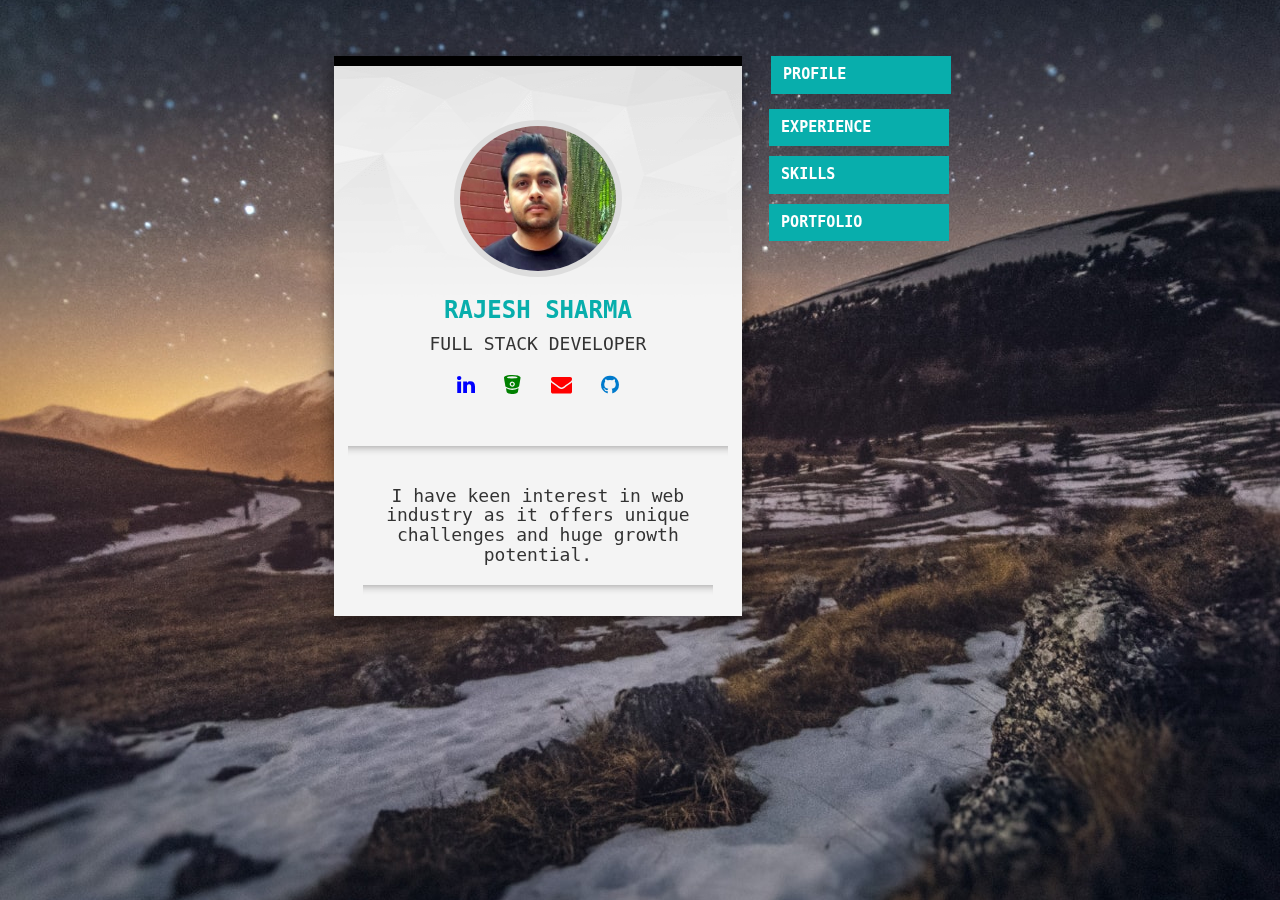
<file: index.html>
﻿<!DOCTYPE html>
<html xmlns="http://www.w3.org/1999/xhtml">

<head>
  <meta charset="utf-8">
  <meta http-equiv="X-UA-Compatible" content="IE=edge">
  <meta name="viewport" content="width=device-width,initial-scale=1">
  <title>Rajesh Sharma - Full stack developer</title>
<!-- Global site tag (gtag.js) - Google Analytics -->
<script async src="https://www.googletagmanager.com/gtag/js?id=UA-126296167-1"></script>
<script>
  window.dataLayer = window.dataLayer || [];
  function gtag(){dataLayer.push(arguments);}
  gtag('js', new Date());

  gtag('config', 'UA-126296167-1');
</script>

  <link href="styles/bootstrap.min.css" rel="stylesheet" type="text/css" />
  <link href="styles/site.css" rel="stylesheet" type="text/css" />
  <!-- <link href="styles/font-awesome.min.css" rel="stylesheet" type="text/css" /> -->
  <link rel="stylesheet" href="https://cdnjs.cloudflare.com/ajax/libs/font-awesome/4.6.3/css/font-awesome.min.css">
</head>

<body>
  <div class="container-fluid">
    <div id="content" class="row">
      <div id="profile" class="text-center col-xs-12 col-xs-offset-0 col-lg-4 col-lg-offset-3 home-centre border-top">
        <br /><br />
        <div id="profile-pic">
          <img id="myPic" src="images/profile.JPG" class="img-circle grow" alt="Rajesh" />
        </div>
        <h3 style="font-weight:bold;color:#08aeac">RAJESH SHARMA</h3>
        <h4>FULL STACK DEVELOPER</h4>
        <div id="social-buttons" class="row">
          <a href="https://www.linkedin.com/in/rb-sharma" class="fa fa-linkedin social-media" target="_blank" style="color:blue"
            title="Linkedin"></a>
          <a href="https://www.bitbucket.org/RbShamra/" class="fa fa-bitbucket social-media" target="_blank" style="color:green"
            title="BitBucket"></a>
          <a href="mailto:er.rajesh22@gmail.com" class="fa fa-envelope social-media" target="_blank" style="color:red"
            title="Gmail" id="mymail"></a>
          <a href="https://github.com/rbsharma" class="fa fa-github social-media" target="_blank" title="Github" style="color:#007acc;"></a>

        </div><br />

        <hr class="hrShadow" />
        <div id="profile-content" class="col-lg-12 text-left">
          <p>
            <h4 style="text-align:center">
              I have keen interest in web industry as it offers unique challenges and huge growth potential.
            </h4>
          </p>
          <hr class="hrShadow" />
        </div>

      </div>

      <div id="links" class="hidden-md visible-lg-block col-xs-offset-0 col-lg-2 col-lg-offset-0 home-centre">
        <input id="home" type="button" class="btn-link" value="PROFILE" style="margin-bottom:1em" />
        <ul id="myLinks">
          <li><input type="button" class="btn-link" value="EXPERIENCE" /> </li>
          <li><input type="button" class="btn-link" value="SKILLS" /> </li>
          <li><input type="button" class="btn-link" value="PORTFOLIO" /> </li>
          <li><input type="button" class="btn-link" value="CONTACT" style="display:none" /> </li>
        </ul>
      </div>


      <div id="portfolio" class="col-xs-12 col-xs-offset-0 col-lg-4 col-lg-offset-0 ">

        <div id="EXPERIENCE" class="col-lg-12 tab-inner padding-1  border-top">

          <p id="rsystems" class="date">2017-PRESENT</p>
          <hr class="hrblue" />
          <div style="clear:left">
            <span class="key">COMPANY</span><span class="value"> : R SYSTEMS</span><br /><br />
            <span class="key text-center">EXPERIENCE</span><span id="experience" class="value"></span><br /><br />
            <span class="key text-center">ROLE</span><span class="value"> : SOFTWARE ENGINEER</span><br /><br />
            <span class="key">RESPONSIBILITY</span>
            <span class="value"> : Worked as front end developer for new agent centric application using Angular 5.
              <br /><br />
              <span class="key text-center">BENIFITS</span><span class="value"> : Agile process and business
                interaction</span><br />
          </div><br />

          <p id="accenture" class="date">2014-2017</p>
          <hr class="hrblue" />
          <div style="clear:left">
            <span class="key">COMPANY</span><span class="value"> : ACCENTURE</span><br /><br />
            <span class="key text-center">EXPERIENCE</span><span id="experience" class="value"> : 26 Months</span><br /><br />
            <span class="key text-center">ROLE</span><span class="value"> : SOFTWARE ENGINEER</span><br /><br />
            <span class="key">RESPONSIBILITY</span>
            <span class="value"> : Worked as full stack developer for new UI design of website using .Net development
              stack.
              <br /><br />
              <span class="key text-center">BENIFITS</span><span class="value"> : Challenging Environment</span><br />
          </div><br />
          <p id="stardocx" class="date">2016-2016</p>
          <hr class="hrblue" />
          <div style="clear:left">
            <span class="key">COMPANY</span><span class="value"> :
              <a href="https://www.stardocx.com" target="_blank" style="color:black">STARDOCX</a> (Freelancer)
            </span><br /><br />

            <span class="key text-center">ROLE</span><span class="value"> : FRONT END DEVELOPER</span><br /><br />
            <span class="key">RESPONSIBILITY</span>
            <span class="value"> : Worked as front end developer for new UI design of website using AngularJS.
              <br /><br />
              <span class="key text-center">BENIFITS</span><span class="value"> : Freedom of thoughts</span><br />
          </div>
          <hr class="hrblue" />
        </div>
        <div id="SKILLS" class="col-lg-12 tab-inner padding-1  border-top">
          <!-- professional skills -->
          <p class="valueHeader"><i class="fa fa-users" style="float:left"></i> &nbsp;PROFESSIONAL SKILLS</p>
          <hr class="hrDotted" />
          <div class="row">
            <div class="col-xs-12 col-lg-12">
              <div class="progress">
                <div class="progress-bar progress-bar-striped active" style="width:100%">
                  COMMUNICATION
                </div>
              </div>
              <div class="progress">
                <div class="progress-bar progress-bar-striped active" style="width:100%;">
                  CONFIDENCE
                </div>
              </div>
              <div class="progress">
                <div class="progress-bar progress-bar-striped active" style="width:100%;">
                  TEAMWORK
                </div>
              </div>
            </div>
          </div>
          <!-- code skills -->
          <p class="valueHeader"><i class="fa fa-code" style="float:left"></i> &nbsp;TECHNICAL SKILLS</p>
          <hr class="hrDotted" />
          <div class="row">
            <div class="col-xs-12 col-lg-12">
              <div class="progress">
                <div class="progress-bar progress-bar-striped progress-bar-danger active" style="width:70%">
                  C#
                </div>
              </div>
              <div class="progress">
                <div class="progress-bar progress-bar-striped progress-bar-danger active" style="width:65%;">
                  MVC
                </div>
              </div>
              <div class="progress">
                <div class="progress-bar progress-bar-striped progress-bar-danger active" style="width:80%">
                  ANGULAR 5
                </div>
              </div>
              <div class="progress">
                <div class="progress-bar progress-bar-striped progress-bar-danger active" style="width:70%">
                  WEB API
                </div>
              </div>
              <div class="progress">
                <div class="progress-bar progress-bar-striped progress-bar-danger active" style="width:75%;">
                  JAVASCRIPT
                </div>
              </div>
              <div class="progress">
                <div class="progress-bar progress-bar-striped progress-bar-danger active" style="width:55%;">
                  BOOTSTRAP
                </div>
              </div>
            </div>
          </div>
          <!-- software skills -->
          <p class="valueHeader"><i class="fa fa-laptop" style="float:left"></i> &nbsp;TOOLS AND PROCESS SKILLS</p>
          <hr class="hrDotted" />
          <div class="row">
            <div class="col-xs-12 col-lg-12">
              <div class="progress">
                <div class="progress-bar progress-bar-striped progress-bar-success active" style="width:80%">
                  VISUAL STUDIO
                </div>
              </div>
              <div class="progress">
                <div class="progress-bar progress-bar-striped progress-bar-success active" style="width:80%;">
                  AGILE
                </div>
              </div>
              <div class="progress">
                <div class="progress-bar progress-bar-striped progress-bar-success active" style="width:75%;">
                  GIT
                </div>
              </div>
            </div>
          </div>
          <hr class="hrShadow" />
        </div>

        <div id="PORTFOLIO" class="col-lg-12 tab-inner  border-top" style="text-align:center">
          <p class="valueHeader "><i class="fa fa-suitcase"></i> &nbsp;PORTFOLIO</p>
          <hr class="hrDotted" />

          <div class="myCards">
            <div id="items" class="card" onclick="flip(this)">
              <div class="front grow" style="background: url(images/vse.JPG);background-size: 100% 100%;"></div>
              <div class="back">
                Order Entry Web(OE Web) is an in house product of VSE used by their agents for managing
                <a href="https://www.psychicsource.com/" target="_blank" style="color:#08aeac">phychic source's</a>
                customers.
                OE Web uses <a href="https://en.wikipedia.org/wiki/Single-page_application" target="_blank" style="color:#08aeac">SPA</a>
                architecture and is built on <a style="color:#08aeac">Angular 5</a> framework. It consists of various
                modules handling customer registrations, search, customer details
                dashboard and a number of sale transactions.
                <br /><br />
                COMPANY: <a href="https://www.rsystems.com/" target="_blank" style="color:#08aeac">R SYSTEMS</a><br />
                Client: <a href="https://vseinc.com/" target="_blank" style="color:#08aeac">VOICE SYSTEM ENGINEERING</a><br />
                Service: <b style="color:#08aeac">FRONT END DEVELOPMENT</b>
              </div><br />
            </div>

            <div id="items" class="card" onclick="flip(this)">
              <div class="front grow" style="background: url(images/mslearning.PNG);background-size: 100% 100%;"></div>
              <div class="back">
                MSLearning system consists of 4 UI applications
                These applications mainly deal with various certification programs introduced by Microsoft in market
                for its various customers like MCT (Microsoft Certified Trainers), MCPs (Microsoft Certified
                Professionals) etc.
                <br /><br />
                COMPANY: <a href="https://www.accenture.com/" target="_blank" style="color:#08aeac">ACCENTURE</a><br />
                Client: <a href="https://learning.microsoft.com/" target="_blank" style="color:#08aeac">Microsoft</a><br />
                Service: <b style="color:#08aeac">FULL STACK DEVELOPMENT</b>
              </div><br />
            </div>

            <div id="items" class="card" onclick="flip(this)">
              <div class="front grow" style="background: url(images/stardocx.jpg);background-size: 100% 100%;"></div>
              <div class="back">
                This project is basically a progressive web app.
                This online site presents a community for college students to get in touch with the updates of
                university and their peers.
                <br /><br />
                Client: <a href="https://www.stardocx.com/" target="_blank" style="color:#08aeac">Stardocx</a><br />
                Service: <b style="color:#08aeac">FRONT END DEVELOPMENT</b>
              </div><br />
            </div>

          </div>
        </div>
      </div>
    </div><br />
    <!-- <div class="footer text-center" style="color:white">
            Made with Bootstrap + JQuery
            Copyright (c) Rajesh 2016
        </div> -->
  </div>
  <!--Loading Scripts at end to reduce page load time-->
  <script src="scripts/jquery.min.js"></script>
  <script src="scripts/bootstrap.min.js"></script>
  <script src="scripts/logic.js"></script>
</body>

</html>
</file>
<file: styles/site.css>
body {
    margin: 0 auto;
    background: url(../images/bg.jpg) no-repeat center center fixed;
    font-family: monospace;
    font-size: 14px;
}

#content {
    margin-top : 4em;
    margin-right : 1%;
    margin-left : 1%;
}
::selection{
  background-color: #08aeac;
  color: #ffffff;
}
#profile {
    position: relative;
    background: url(../images/opaque.png) repeat-x right top #f4f4f4;
    margin-right: 1em;
    padding: 1em;
    height: 40em;
    /*border-top: 10px solid black;*/
    overflow-x: hidden;
    box-shadow: 0px 6px 18px 0px rgba(0, 0, 0, 0.46);
    z-index: 100;
}
.border-top{
  border-top: 10px solid black;
}

#links {
    position: relative;
    min-height: 10em;
    height: auto;
    margin-top: -10px;
    z-index: 100;
}

.grow {
    transition: all .2s ease-in-out;
}

    .grow:hover {
        transform: scale(1.2);
    }

#myPic {
    border: 6px solid #ddd;
}


#myLinks {
    margin-left: -3em;
    margin-top: -10px;
}

.img-circle {
    max-height: 12em;
    max-width: 12em;
}


.social-media {
    font-size: 1.5em !important;
    text-decoration: none !important;
    padding: 0.5em;
}


li {
    text-decoration: none;
    list-style-type: none;
}
#portfolio{
    padding:0;
}
.btn-link {
    height: 2.5em;
    min-width: 12em;
    margin-top: 10px;
    padding-left: 10px;
    width: auto;
    background-color: #08aeac;
    color: #ffffff;
    font-size: 15px;
    font-weight: bold;
    text-align: left;
    outline: none;
    text-decoration: none;
    /*transition: all 0.6s ease 0s;*/
}
.btn-link:hover{
        background-color: #021533;
        padding-left: 25px;
        color: #ffffff;
        text-decoration: none;
        transition: all 0.4s ease;
}
.btn-link:focus{
        background-color: #021533;
        padding-left: 25px;
        color: #ffffff;
        text-decoration: none;
        transition: all 0.4s ease;
}
.btn-active {
    height: 2.5em;
    min-width: 12em;
    margin-top: 10px;
    width: auto;
    color: #ffffff;
    font-size: 15px;
    font-weight: bold;
    text-align: left;
    outline: none;
    text-decoration: none;
    background-color: #021533;
    /*padding-left: 25px;*/
    text-align: center;
    border: none;
}

.home-centre{
  position: relative;
  left:0px;
  transition: all 0.6s ease;
}

.home-left{
  position: relative;
  left: -18%;
  transition: all 0.6s ease;
}

.tab-inner {
    right:50%;
    top:-200px;
    z-index: -1;
    background: url(../images/opaque.png) repeat-x right top #f4f4f4;
    margin-right: 1em;
    padding: 1em;
    height: 40em;
    overflow-x: hidden;
    box-shadow: 0px 6px 18px 0px rgba(0, 0, 0, 0.46);
    position: absolute;
    display: block;
    opacity: 0;
    transition: all 0.6s ease;
}

.tab-right{
    position: absolute;
    right:0;
    top:-200px;
    display: block;
    opacity: 1;
    transition: all 0.6s ease;
    z-index: 1;
}
.tab-small{
    background: url(../images/opaque.png) repeat-x right top #f4f4f4;
    padding: 1em;
    min-height:10em;
    margin-top:1%;
    height: auto;
    overflow-x: hidden;
    box-shadow: 0px 6px 18px 0px rgba(0, 0, 0, 0.46);
    /*position: absolute;*/
    display: block;
    opacity: 1;
    transition: all 0.6s ease;
}
.hrShadow{
  box-shadow: 0 10px 10px -10px #8c8b8b inset;
  height:10px;
  border:0
}
.hrblue{
    border:1px solid #08aeac;
}
.hrDotted{
    border:1px dotted;
    margin-top:0 !important;
}

.padding-1{
    padding:5%;
}
.date{
    height:2em;
    width:auto;
    margin-bottom:5px;
    padding:5px;
    background-color:#08aeac;
    float:left;
    font-size:1em;
    font-weight:bold;
    color:#ffffff;
}
.key{
    font-size:1em;
    font-weight:bold;
    color:#08aeac;
}
.value{
    font-size:1em;
    font-weight:bold;
    color:#021533;
}
.valueHeader{
    font-size:1.3em;
    font-weight:bold;
    color:#021533;
}
.progress{
  border: 1px solid grey;
  border-radius: 0;
}
.progress-bar{
  text-align: left;
  padding-left: 5%;
  font-weight: bold;
}
@keyframes progress-bar-stripes {
    0%{
      background-position: -40px 0;
    }
}

.img-portfolio{
  height: 80%;
  width: 70%;
  margin: 5%;
}
.img-portfolio:hover{
  cursor: pointer;
}
/*---------------------------------------------------------------*/
.myCards{
  perspective: 500px;
  perspective-origin: 10% 10%;
}

.card{
  margin: 10% 15%;
  width: 20em;
  transform-style: preserve-3d;
  transition: transform 0.5s linear;
  cursor: pointer;
}

.front{
  width: 20em;
  height: 25em;
  background-size: 100% 100%;
  position: absolute;
  transform: translateZ(1px);
}
.back{
  border: 2px solid #08aeac;
  width: 20em;
  height: 25em;
  background: white;
  transform: rotateY(180deg);
  padding: 5%;
  display: table-cell;
  vertical-align: middle;
}







@media only screen and (max-width: 1200px) {
    .img-portfolio{
      height: 300px;
      width: 40%;
    }
    .card{
      margin: 10% 20%;
margin-bottom:15% !important;
      width: 60%;
    }

    .front{
      width: 100%;
      height: 25em;
    }
    .back{
      width: 100%;
      height: 25em;
    }
}

@media only screen and (max-width: 500px) {
    .img-portfolio{
      height: 300px;
      width: 80%;
    }
   .card{
margin-bottom:15% !important;
    }

    .front{
      width: 100%;
      height: 32em;
    }
}
</file>
